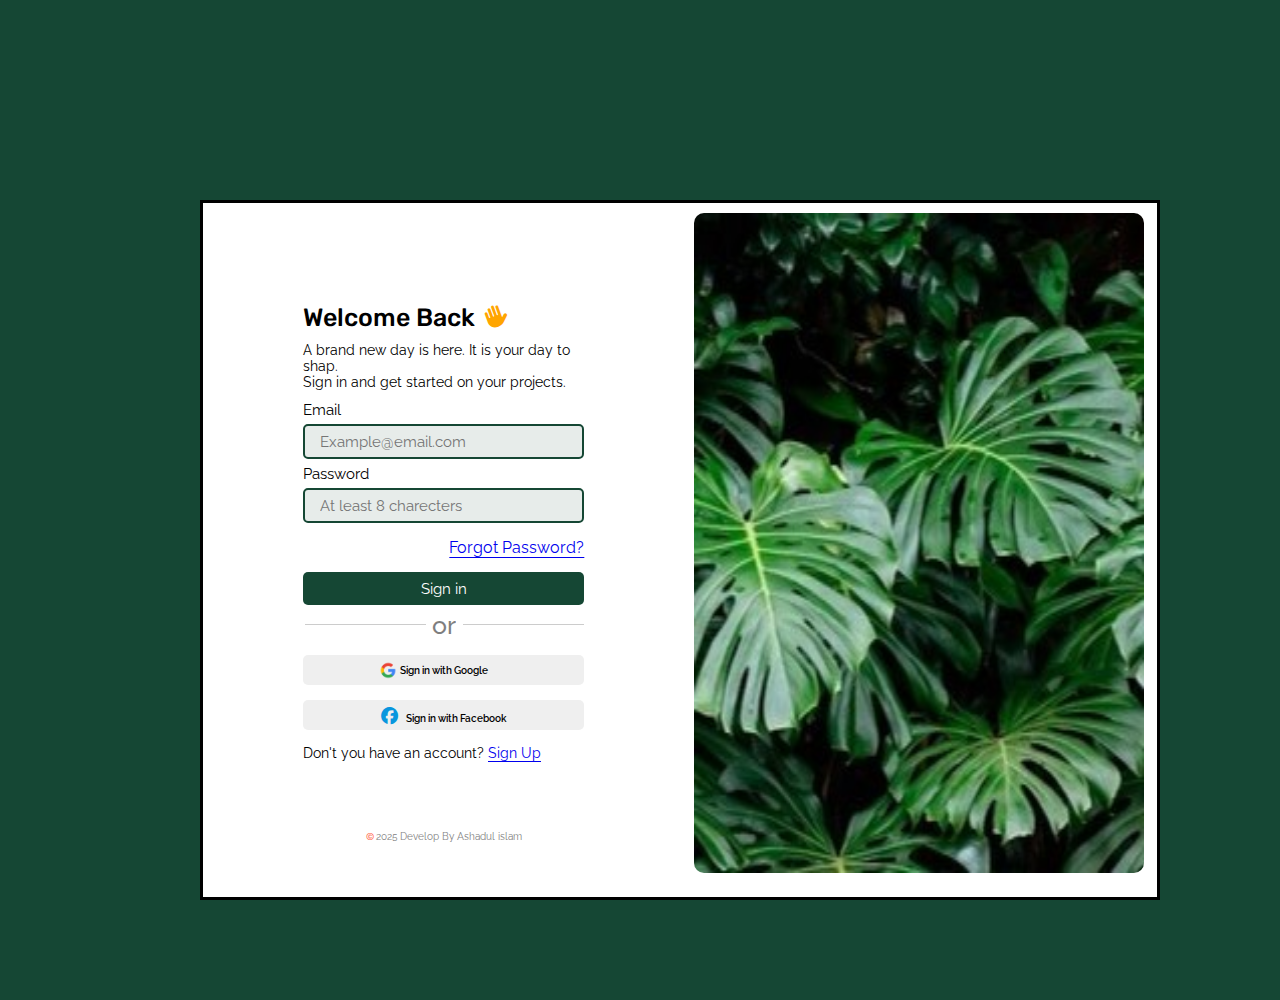
<file: index.html>
<!DOCTYPE html>
<html lang="en">
<head>
    <meta charset="UTF-8">
    <meta name="viewport" content="width=device-width, initial-scale=1.0">
    <title>Log In Form</title>

    <link rel="stylesheet" href="https://cdnjs.cloudflare.com/ajax/libs/font-awesome/6.7.2/css/all.min.css" integrity="sha512-Evv84Mr4kqVGRNSgIGL/F/aIDqQb7xQ2vcrdIwxfjThSH8CSR7PBEakCr51Ck+w+/U6swU2Im1vVX0SVk9ABhg==" crossorigin="anonymous" referrerpolicy="no-referrer" />

    <link rel="preconnect" href="https://fonts.googleapis.com">
<link rel="preconnect" href="https://fonts.gstatic.com" crossorigin>
<link href="https://fonts.googleapis.com/css2?family=Raleway:ital,wght@0,100..900;1,100..900&family=Rubik:ital,wght@0,300..900;1,300..900&display=swap" rel="stylesheet">


    <link rel="stylesheet" href="./LogInForm.css">
</head>
<body>

    <div class="signIn-heru">
        <div class="text-sec col-6">
            <h1>Welcome Back<i class="fa-solid fa-hand"></i></h1>
            <p>A brand new day is here. It is your day to shap. <br> Sign in and get started on your projects.
            </p>
            <label for="email">Email</label><br>
            <input type="email" placeholder="Example@email.com" id="email" class="email"><br>
            <label for="password">Password</label><br>
            <input type="password" placeholder="At least 8 charecters" id="password" class="password"><br>
            <a href="https://accounts.google.com/signin/v2/usernamerecovery?continue=https%3A%2F%2Fwww.google.com%2F&ddm=1&dsh=S387965845%3A1740304548112488&ec=GAZAmgQ&flowEntry=ServiceLogin&flowName=GlifWebSignIn&hl=bn&ifkv=ASSHykqu1sp0IZf82uJ2HuolwfBJZqchWFYJ_vr0iCd6VdfVLzE434pGLfo2zYIEGFsMfDc_Qodq" target="_blank" class="F-pass">Forgot Password?</a><br>
            <button class="sign-in-btn"><a href="#" target="_blank">Sign in</a></button><br>
            <h1 class="title"><span>or</span></h1>
            <button class="btn-sign"><img src="./google.png" alt="This is google img"><a href="https://accounts.google.com/v3/signin/identifier?continue=https%3A%2F%2Fwww.google.com%2F&ec=GAZAmgQ&hl=bn&ifkv=ASSHykqWzPnW15QchyL2mkqgWVDWS37vjp3x6rONLKw06mxd2mlzTQUs6Nq2knKMWPlonA4yZLDY&passive=true&flowName=GlifWebSignIn&flowEntry=ServiceLogin&dsh=S387965845%3A1740304548112488&ddm=1" target="_blank">Sign in with Google</a></button><br>
            <button class="btn-sign"><i class="fa-brands fa-facebook"></i><a href="https://www.facebook.com/" target="_blank">Sign in with Facebook</a></button><br>

            <p class="others-sec">Don't you have an account? <a href="https://accounts.google.com/lifecycle/steps/signup/name?continue=https://www.google.com/&ddm=1&dsh=S387965845:1740304548112488&ec=GAZAmgQ&flowEntry=SignUp&flowName=GlifWebSignIn&hl=bn&ifkv=ASSHykqWzPnW15QchyL2mkqgWVDWS37vjp3x6rONLKw06mxd2mlzTQUs6Nq2knKMWPlonA4yZLDY&TL=ADgdZ7QlmbLTsE6G2xuX9xNMtDXda9tGwIRmSAEJULCXjkt4oIPNrWpsANgc-PR9" target="_blank"> Sign Up</a></p>


            <div class="footer-sec">
                <h1>&copy; <span>2025 Develop By Ashadul islam</span></h1>
            </div>
        </div>
        <div class="img-sec col-6">
            <img src="./img.jpg" alt="This is image">
        </div>
    </div>
    
</body>
</html>
</file>
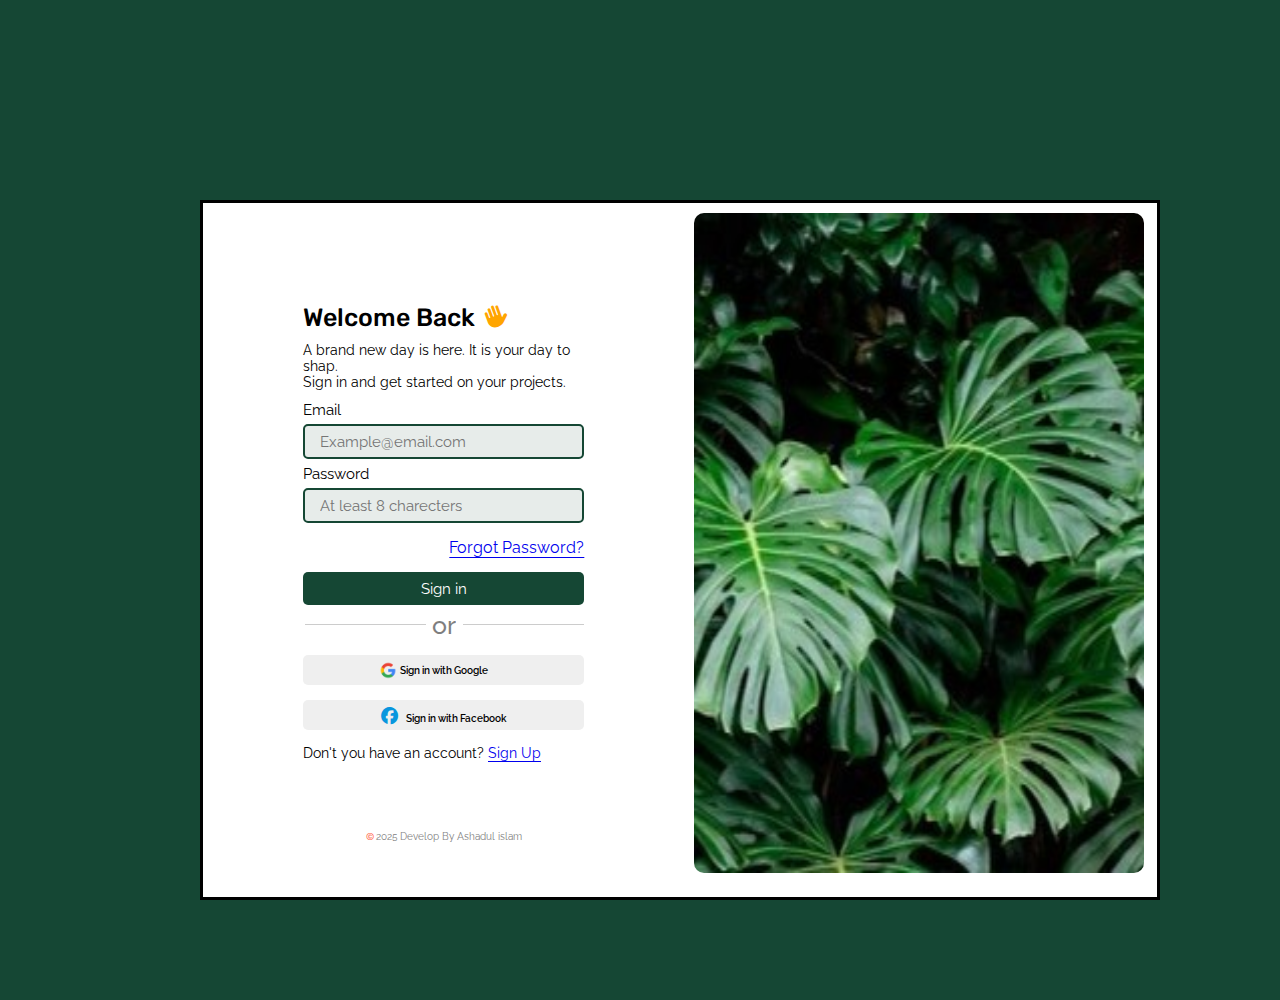
<file: LogInForm.html>
<!DOCTYPE html>
<html lang="en">
<head>
    <meta charset="UTF-8">
    <meta name="viewport" content="width=device-width, initial-scale=1.0">
    <title>Log In Form</title>

    <link rel="stylesheet" href="https://cdnjs.cloudflare.com/ajax/libs/font-awesome/6.7.2/css/all.min.css" integrity="sha512-Evv84Mr4kqVGRNSgIGL/F/aIDqQb7xQ2vcrdIwxfjThSH8CSR7PBEakCr51Ck+w+/U6swU2Im1vVX0SVk9ABhg==" crossorigin="anonymous" referrerpolicy="no-referrer" />

    <link rel="preconnect" href="https://fonts.googleapis.com">
<link rel="preconnect" href="https://fonts.gstatic.com" crossorigin>
<link href="https://fonts.googleapis.com/css2?family=Raleway:ital,wght@0,100..900;1,100..900&family=Rubik:ital,wght@0,300..900;1,300..900&display=swap" rel="stylesheet">


    <link rel="stylesheet" href="./LogInForm.css">
</head>
<body>

    <div class="signIn-heru">
        <div class="text-sec col-6">
            <h1>Welcome Back<i class="fa-solid fa-hand"></i></h1>
            <p>A brand new day is here. It is your day to shap. <br> Sign in and get started on your projects.
            </p>
            <label for="email">Email</label><br>
            <input type="email" placeholder="Example@email.com" id="email" class="email"><br>
            <label for="password">Password</label><br>
            <input type="password" placeholder="At least 8 charecters" id="password" class="password"><br>
            <a href="https://accounts.google.com/signin/v2/usernamerecovery?continue=https%3A%2F%2Fwww.google.com%2F&ddm=1&dsh=S387965845%3A1740304548112488&ec=GAZAmgQ&flowEntry=ServiceLogin&flowName=GlifWebSignIn&hl=bn&ifkv=ASSHykqu1sp0IZf82uJ2HuolwfBJZqchWFYJ_vr0iCd6VdfVLzE434pGLfo2zYIEGFsMfDc_Qodq" target="_blank" class="F-pass">Forgot Password?</a><br>
            <button class="sign-in-btn"><a href="#" target="_blank">Sign in</a></button><br>
            <h1 class="title"><span>or</span></h1>
            <button class="btn-sign"><img src="./google.png" alt="This is google img"><a href="https://accounts.google.com/v3/signin/identifier?continue=https%3A%2F%2Fwww.google.com%2F&ec=GAZAmgQ&hl=bn&ifkv=ASSHykqWzPnW15QchyL2mkqgWVDWS37vjp3x6rONLKw06mxd2mlzTQUs6Nq2knKMWPlonA4yZLDY&passive=true&flowName=GlifWebSignIn&flowEntry=ServiceLogin&dsh=S387965845%3A1740304548112488&ddm=1" target="_blank">Sign in with Google</a></button><br>
            <button class="btn-sign"><i class="fa-brands fa-facebook"></i><a href="https://www.facebook.com/" target="_blank">Sign in with Facebook</a></button><br>

            <p class="others-sec">Don't you have an account? <a href="https://accounts.google.com/lifecycle/steps/signup/name?continue=https://www.google.com/&ddm=1&dsh=S387965845:1740304548112488&ec=GAZAmgQ&flowEntry=SignUp&flowName=GlifWebSignIn&hl=bn&ifkv=ASSHykqWzPnW15QchyL2mkqgWVDWS37vjp3x6rONLKw06mxd2mlzTQUs6Nq2knKMWPlonA4yZLDY&TL=ADgdZ7QlmbLTsE6G2xuX9xNMtDXda9tGwIRmSAEJULCXjkt4oIPNrWpsANgc-PR9" target="_blank"> Sign Up</a></p>


            <div class="footer-sec">
                <h1>&copy; <span>2025 Develop By Ashadul islam</span></h1>
            </div>
        </div>
        <div class="img-sec col-6">
            <img src="./img.jpg" alt="This is image">
        </div>
    </div>
    
</body>
</html>
</file>
<file: LogInForm.css>
*{
    font-family: "Rubik", serif;
    font-family: "Raleway", serif;
    padding: 0;
    margin: 0;
    box-sizing: border-box;
}


.col-1{width: 8.33%;}
.col-2{width: 16.16%;}
.col-3{width: 25%;}
.col-4{width: 33.32%;}
.col-5{width: 41.65%;}
.col-6{width: 50%;}
.col-7{width: 58.31%;}
.col-8{width: 66.64%;}
.col-9{width: 75%;}
.col-10{width: 83.33%;}
.col-11{width: 91.63%;}
.col-12{width: 100%;}


h1{
    font-family: "Rubik", serif;
}
p{
    font-family: "Raleway", serif;
}
body{
    width: 1200px;
    height: 800px;
    background-color: #154734;

}

.signIn-heru{
    display: flex;
    margin: 200px;
    border: 3px solid;
    padding: 10px;
    gap: 20px;
    width: 80%;
    height: 700px;
    background-color:  white;

}
.text-sec{
    position: relative;
    margin-bottom: 20px;
    margin: 90px;

}
.text-sec h1{
    font-size: 25px;
    font-weight: 500;

}
.text-sec h1 i{
    font-size: 22px;
    transform: rotate(-20deg) scaleX(-1);
    padding-right: 10px;
    color: orange;
   
}
.text-sec p{
    padding-top: 10px;
    padding-bottom: 10px;
    font-size: 14px;
}
label{
    font-size: 15px;
    font-weight: 400;
    color: black;
}
.text-sec .email{
    width: 100%;
    height: 35px;
    outline: none;
    padding: 5px;
    padding-left: 15px;
    border: 2px #154734 solid;
    border-radius: 5px;
    background-color: hsl(157, 54%, 18%,.1);
    color: black;
    font-size: 15px;
    margin-top: 5px;
    margin-bottom: 5px;

}
.text-sec .password{
    width: 100%;
    height: 35px;
    outline: none;
    padding: 5px;
    padding-left: 15px;
    border: 2px #154734 solid;
    border-radius: 5px;
    background-color: hsl(157, 54%, 18%,.1);
    color: black;
    font-size: 15px;
    margin-top: 5px;
    margin-bottom: 5px;
}
.F-pass{
    text-underline-offset: 4px;
    position: absolute;
    right: 0px;
    padding: 10px;
    padding-right: 0;
}

.sign-in-btn{
    width: 100%;
    height: 33px;
    margin-top: 25px;
    margin-bottom: 5px;
    outline: none;
    background-color: #154734;
    color: white;
    font-size: 15px;
    border-radius: 5px;
    border: none;
}
.sign-in-btn a{
    color: white;
    text-decoration: none;
}
.sign-in-btn:hover{
    background-color: #8490ff;
    color: #8000ff;

}
.title{
    position: relative;
    text-align: center;

}

.title::after{
    content: '';
    width: 43%;
    height: 1px;
    background-color: black;
    position: absolute;
    top: 14px;
    right: 0px;
    opacity: 0.2;
    
}
.title::before{
    content: '';
    width: 43%;
    height: 1px;
    background-color: black;
    position: absolute;
    top: 14px;
    left: 2px;
    opacity: 0.2;
    
}
.title span{
    opacity: 0.5;
}

.btn-sign{
    width: 100%;
    height: 30px;
   margin-top: 15px;
   border: none;
   border-radius: 5px;
   position: relative;
   font-size: 10px;
   font-weight: 600;
}
.btn-sign a{
    text-decoration: none;
    color: black;
}
.btn-sign img{
    width: 30px;
    height: auto;
    position: absolute;
    left: 70px;
    top: 0px;
}
.btn-sign i{
 padding-right: 8px;
 font-size: 17px;
 color: #0896de;
}
.btn-sign:hover{
    background-color: hsl(0, 0%, 50%,0.3);
}
.others-sec{
    margin-top: 5px;
}
.others-sec a{
    text-underline-offset: 3px;
}

.footer-sec h1{
    font-size: 10px;
    margin-top: 60px;
    font-weight: 400;
    text-align: center;
    color: tomato;
    padding-bottom: 20px;

}
.footer-sec span{
    color: gray;
}

.img-sec{
    width: 100%;
    height: 100%;
    margin-right: -110px;
}


.img-sec img{
    width: 80%;
    height: 660px;
    border-radius: 10px;
    margin-right: 50px;
    

}
</file>
